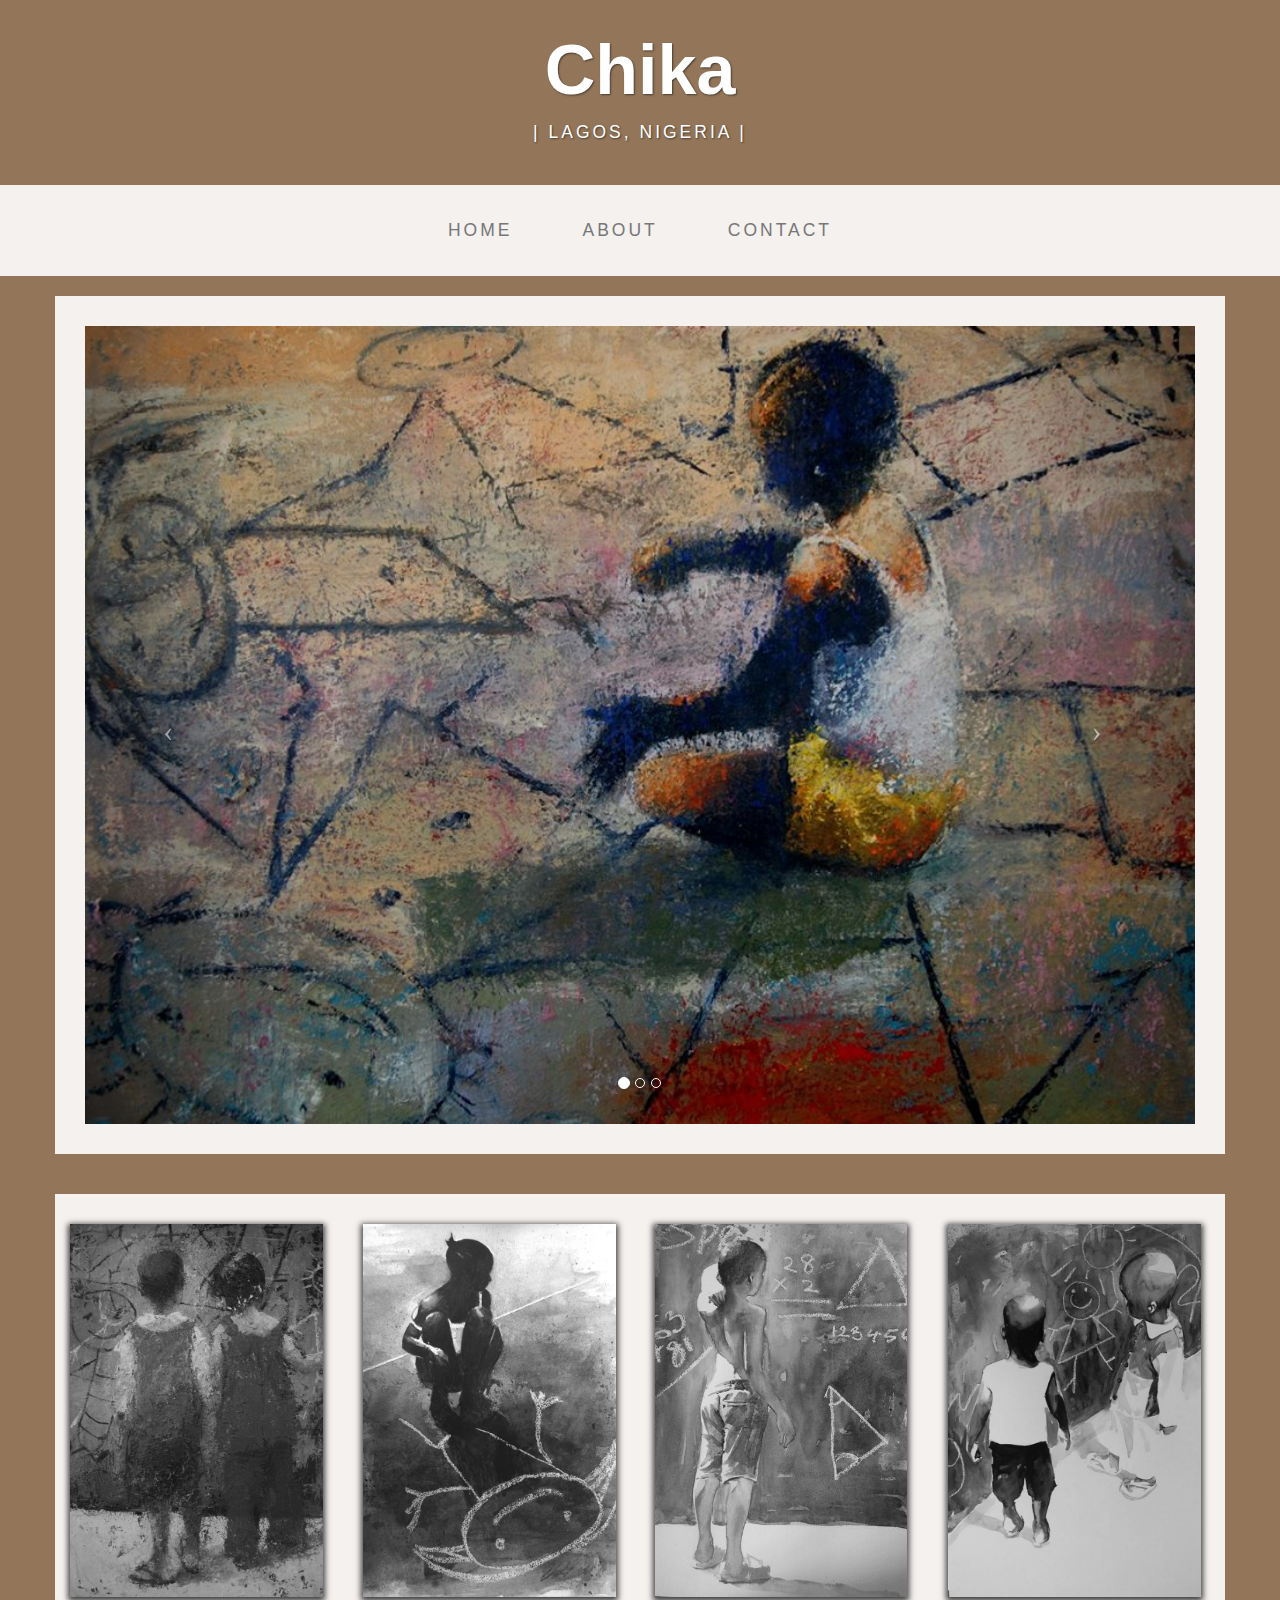
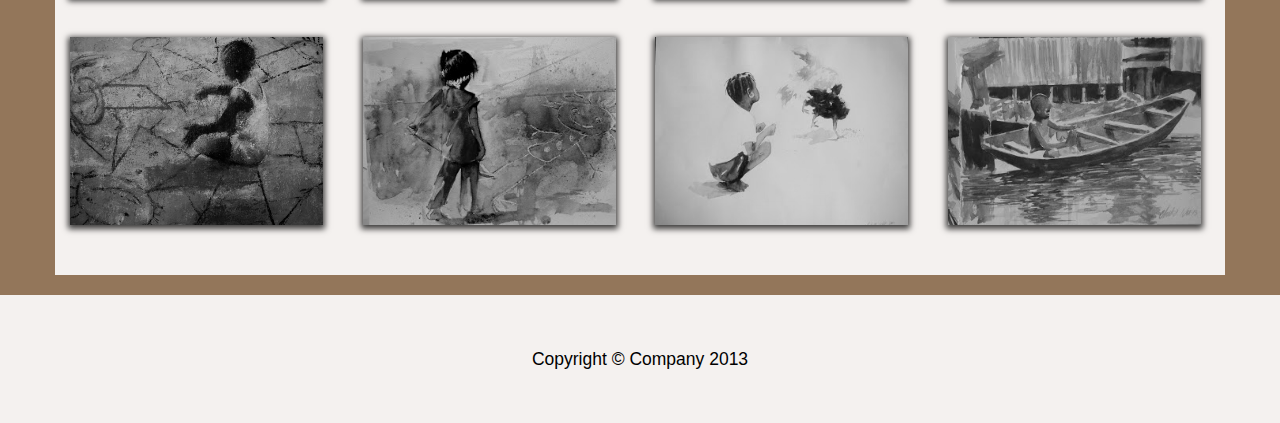
<file: index.html>
<!DOCTYPE html>
<html lang="en">

<head>
    <meta charset="utf-8">
    <meta name="viewport" content="width=device-width, initial-scale=1.0">
    <meta name="description" content="">
    <meta name="author" content="">

    <title>Chika</title>

    <!-- Bootstrap core CSS -->
    <link href="css/bootstrap.css" rel="stylesheet">

    <!-- Add custom CSS here -->
    <link href="css/business-casual.css" rel="stylesheet">
</head>

<body>

    <div class="brand">Chika</div>
    <div class="address-bar">| Lagos, Nigeria |</div>

    <nav class="navbar navbar-default" role="navigation">
        <div class="container">
            <div class="navbar-header">
                <button type="button" class="navbar-toggle" data-toggle="collapse" data-target=".navbar-ex1-collapse">
                    <span class="sr-only">Toggle navigation</span>
                    <span class="icon-bar"></span>
                    <span class="icon-bar"></span>
                    <span class="icon-bar"></span>
                </button>
                <a class="navbar-brand" href="index.html">Chika Idu</a>
            </div>

            <!-- Collect the nav links, forms, and other content for toggling -->
            <div class="collapse navbar-collapse navbar-ex1-collapse">
                <ul class="nav navbar-nav">
                    <li><a href="index.html">Home</a>
                    </li>
                    <li><a href="about.html">About</a>
                    </li>
                    
                    <li><a href="contact.html">Contact</a>
                    </li>
                </ul>
            </div>
            <!-- /.navbar-collapse -->
        </div>
        <!-- /.container -->
    </nav>

    <div class="container">

        <div class="row">
            <div class="box">
                <div class="col-lg-12 text-center">
                    <div id="carousel-example-generic" class="carousel slide">
                        <!-- Indicators -->
                        <ol class="carousel-indicators hidden-xs">
                            <li data-target="#carousel-example-generic" data-slide-to="0" class="active"></li>
                            <li data-target="#carousel-example-generic" data-slide-to="1"></li>
                            <li data-target="#carousel-example-generic" data-slide-to="2"></li>
                        </ol>

                        <!-- Wrapper for slides -->
                        <div class="carousel-inner">
                            <div class="item active">
                                <img class="img-responsive img-full" src="img/Img4.jpg" alt="">
                            </div>
                            <div class="item">
                                <img class="img-responsive img-full" src="img/Img6.jpg" alt="">
                            </div>
                            <div class="item">
                                <img class="img-responsive img-full" src="img/Img10.jpg" alt="">
                            </div>
                        </div>

                        <!-- Controls -->
                        <a class="left carousel-control" href="#carousel-example-generic" data-slide="prev">
                            <span class="icon-prev"></span>
                        </a>
                        <a class="right carousel-control" href="#carousel-example-generic" data-slide="next">
                            <span class="icon-next"></span>
                        </a>
                    </div>
                   
                </div>
            </div>
        </div>
        </br>

        <div class="row">
            <div class="box">
                	<div class="row">
		<div class="col-md-3 col-sm-4 col-xs-6"><img class="img-thumbresponsive " src="img/Img2.jpg" style="height: 373px" /></div>
        <div class="col-md-3 col-sm-4 col-xs-6"><img class="img-thumbresponsive" src="img/Img3.jpg" style="height: 373px" /></div>
        <div class="col-md-3 col-sm-4 col-xs-6"><img class="img-thumbresponsive" src="img/Img5.jpg" style="height: 373px" /></div>
        <div class="col-md-3 col-sm-4 col-xs-6"><img class="img-thumbresponsive" src="img/Img7.jpg" style="height: 373px" /></div>
	</div>
	</br>
    <div class="row">
    	<div class="col-md-3 col-sm-4 col-xs-6"><img class="img-thumbresponsive" src="img/Img4.jpg" style="height: 188px; width: 253px;" /></div>
        <div class="col-md-3 col-sm-4 col-xs-6"><img class="img-thumbresponsive" src="img/Img13.jpg" style="height: 188px; width: 253px;" /></div>
	    <div class="col-md-3 col-sm-4 col-xs-6"><img class="img-thumbresponsive" src="img/Img16.jpg" style="height: 188px; width: 253px;" /></div>
        <div class="col-md-3 col-sm-4 col-xs-6"><img class="img-thumbresponsive" src="img/Img18.jpg" style="height: 188px; width: 253px;" /></div>
    </div>
            </div>
        </div>

       

    </div>
    <!-- /.container -->

    <footer>
        <div class="container">
            <div class="row">
                <div class="col-lg-12 text-center">
                    <p>Copyright &copy; Company 2013</p>
                </div>
            </div>
        </div>
    </footer>

    <!-- JavaScript -->
    <script src="js/jquery-1.10.2.js"></script>
    <script src="js/bootstrap.js"></script>
    <script>
    // Activates the Carousel
    $('.carousel').carousel({
        interval: 5000
    })
    </script>

</body>

</html>
</file>
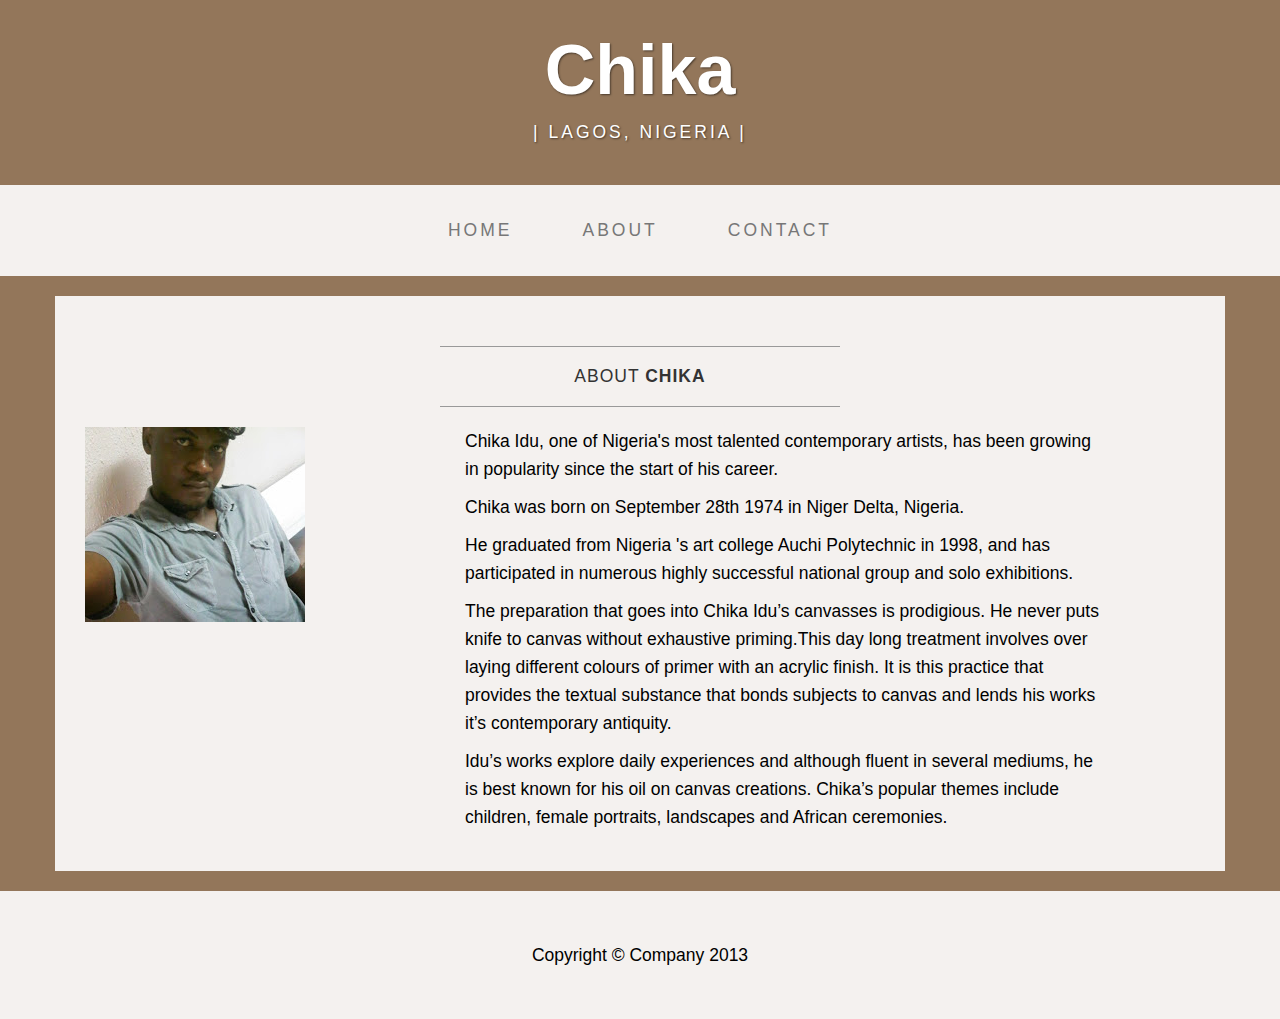
<file: about.html>
<!DOCTYPE html>
<html lang="en">

<head>
    <meta charset="utf-8">
    <meta name="viewport" content="width=device-width, initial-scale=1.0">
    <meta name="description" content="">
    <meta name="author" content="">

    <title>Chika</title>

    <!-- Bootstrap core CSS -->
    <link href="css/bootstrap.css" rel="stylesheet">

    <!-- Add custom CSS here -->
    <link href="css/business-casual.css" rel="stylesheet">
</head>

<body>

    <div class="brand">Chika</div>
    <div class="address-bar">| Lagos, Nigeria | </div>

    <nav class="navbar navbar-default" role="navigation">
        <div class="container">
            <div class="navbar-header">
                <button type="button" class="navbar-toggle" data-toggle="collapse" data-target=".navbar-ex1-collapse">
                    <span class="sr-only">Toggle navigation</span>
                    <span class="icon-bar"></span>
                    <span class="icon-bar"></span>
                    <span class="icon-bar"></span>
                </button>
                <a class="navbar-brand" href="index.html">Chika</a>
            </div>

            <!-- Collect the nav links, forms, and other content for toggling -->
            <div class="collapse navbar-collapse navbar-ex1-collapse">
                <ul class="nav navbar-nav">
                    <li><a href="index.html">Home</a>
                    </li>
                    <li><a href="about.html">About</a>
                    </li>
                   
                    <li><a href="contact.html">Contact</a>
                    </li>
                </ul>
            </div>
            <!-- /.navbar-collapse -->
        </div>
        <!-- /.container -->
    </nav>

    <div class="container">

        <div class="row">
            <div class="box">
                <div class="col-lg-12">
                    <hr>
                    <h2 class="intro-text text-center">About <strong>Chika</strong>
                    </h2>
                    <hr>
                </div>
                <div class="col-md-4">
                    <img class="img-responsive img-border-left" src="img/chika.jpg" alt="">
                </div>
                <div class="col-md-7">
                    <p>Chika Idu, one of Nigeria's most talented contemporary artists, has been growing in popularity since the start of his career.</p>
                    <p> Chika was born on September 28th 1974 in Niger Delta, Nigeria.</p>
                    <p>He graduated from Nigeria 's art college Auchi Polytechnic in 1998, and has participated in numerous highly successful national group and solo exhibitions.</p>
                    <p>The preparation that goes into Chika Idu’s canvasses is prodigious. He never puts knife to canvas without exhaustive priming.This day long treatment involves over laying different colours of primer with an acrylic finish. It is this practice that provides the textual substance that bonds subjects to canvas and lends his works it’s contemporary antiquity.</p>
                    <p> Idu’s works explore daily experiences and although fluent in several mediums, he is best known for his oil on canvas creations. Chika’s popular themes include children, female portraits, landscapes and African ceremonies.</p>
                </div>
                <div class="clearfix"></div>
            </div>
        </div>



    </div>
    <!-- /.container -->

    <footer>
        <div class="container">
            <div class="row">
                <div class="col-lg-12 text-center">
                    <p>Copyright &copy; Company 2013</p>
                </div>
            </div>
        </div>
    </footer>

    <!-- JavaScript -->
    <script src="js/jquery-1.10.2.js"></script>
    <script src="js/bootstrap.js"></script>

</body>

</html>
</file>
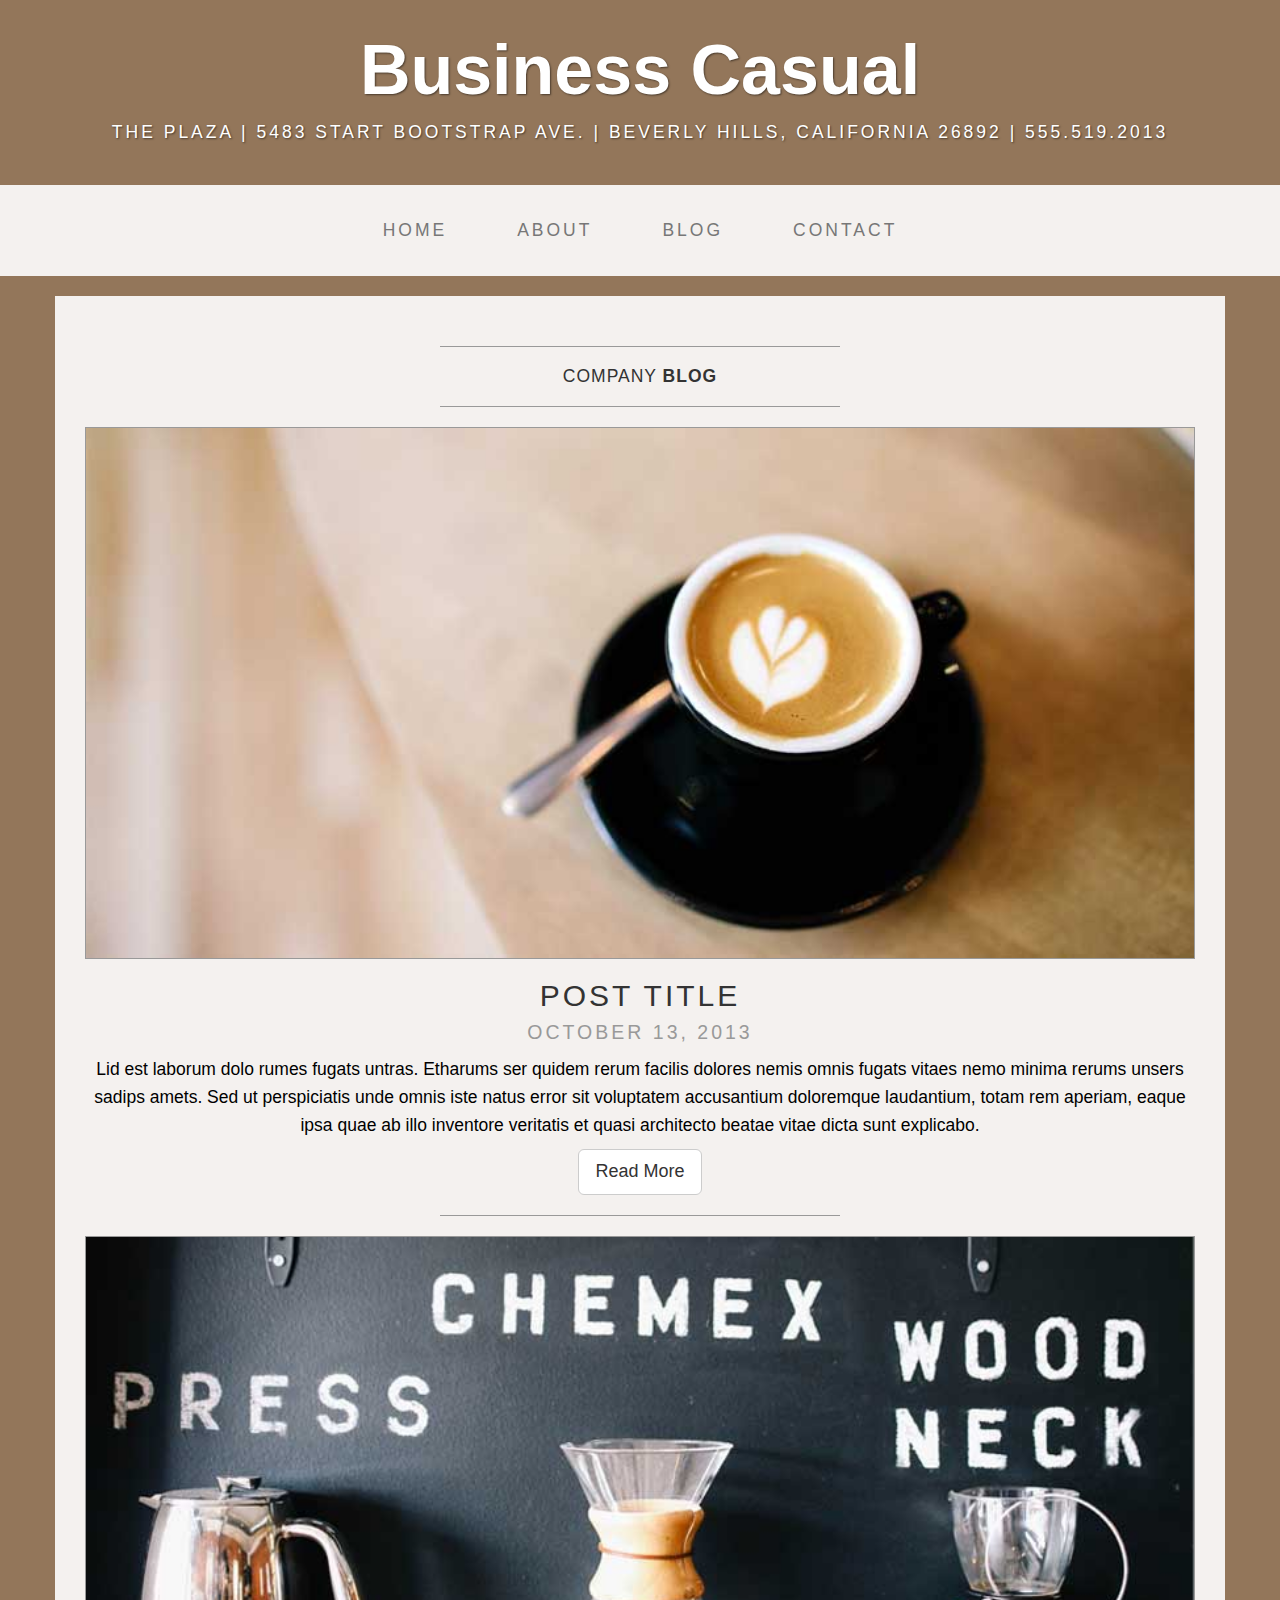
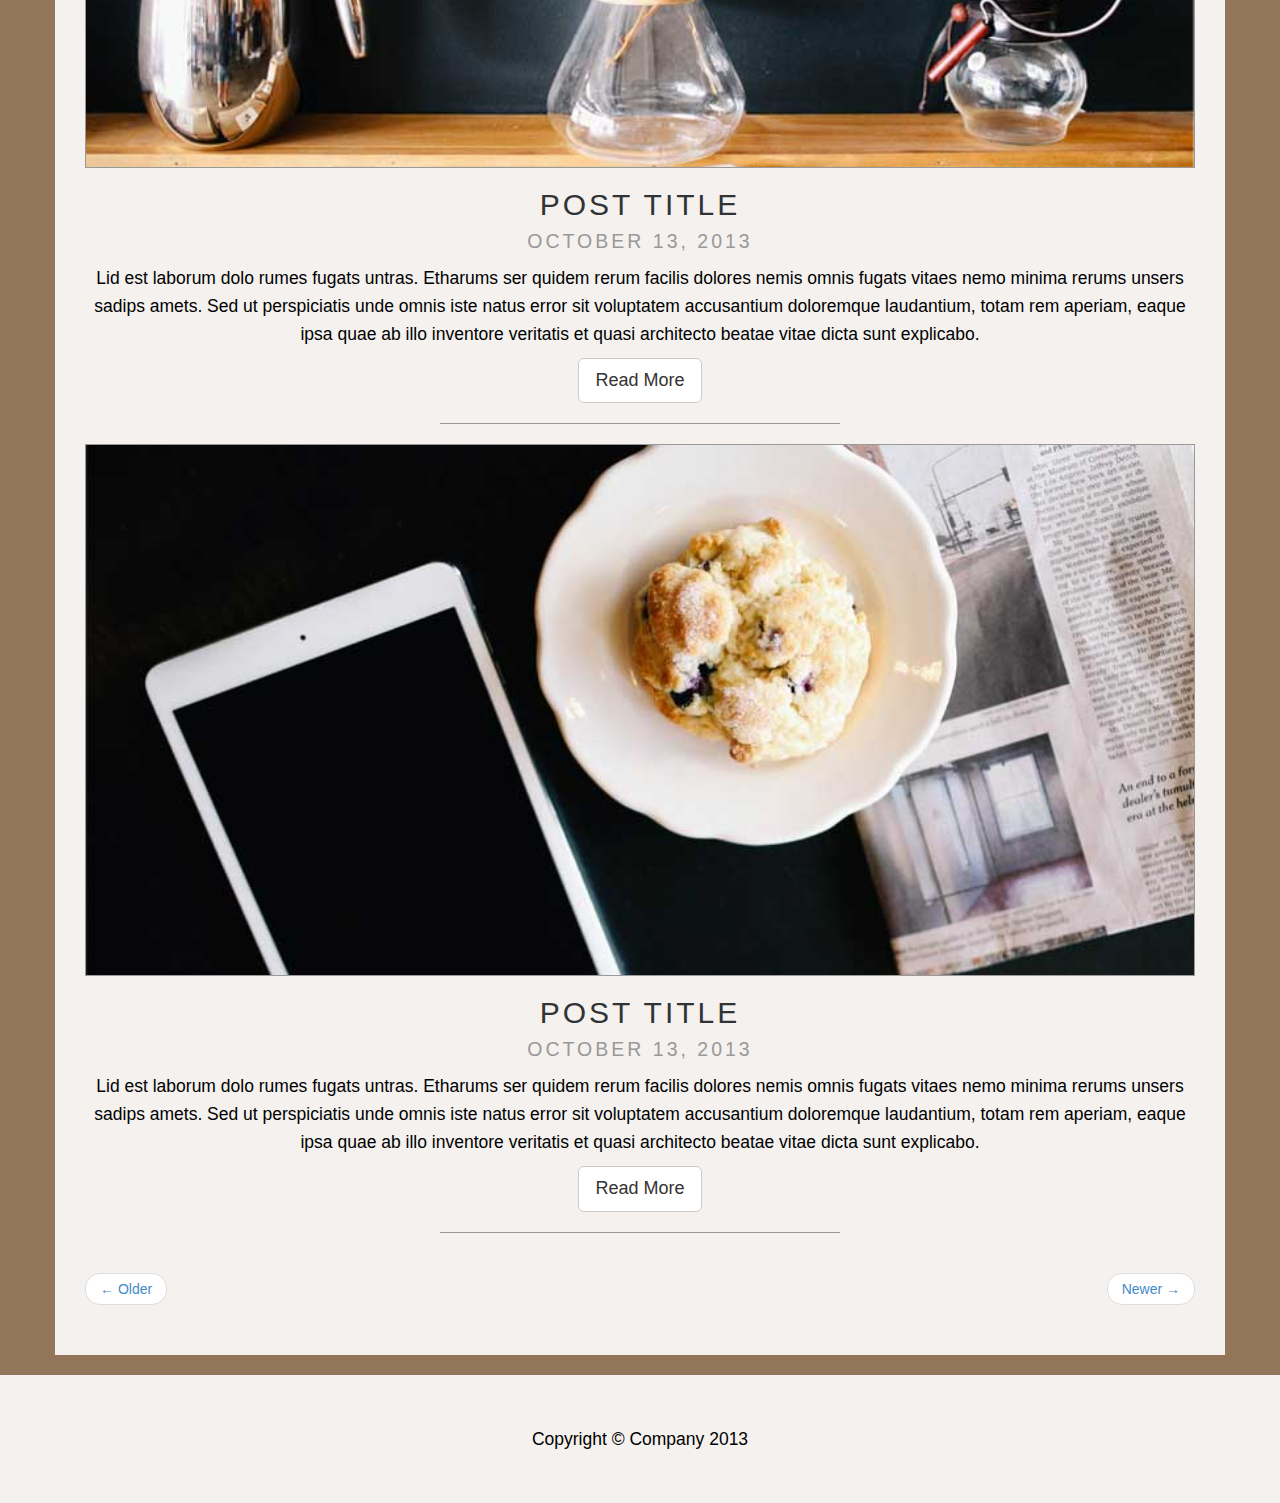
<file: blog.html>
<!DOCTYPE html>
<html lang="en">

<head>
    <meta charset="utf-8">
    <meta name="viewport" content="width=device-width, initial-scale=1.0">
    <meta name="description" content="">
    <meta name="author" content="">

    <title>Blog - Business Casual Template for Bootstrap</title>

    <!-- Bootstrap core CSS -->
    <link href="css/bootstrap.css" rel="stylesheet">

    <!-- Add custom CSS here -->
    <link href="css/business-casual.css" rel="stylesheet">
</head>

<body>

    <div class="brand">Business Casual</div>
    <div class="address-bar">The Plaza | 5483 Start Bootstrap Ave. | Beverly Hills, California 26892 | 555.519.2013</div>

    <nav class="navbar navbar-default" role="navigation">
        <div class="container">
            <div class="navbar-header">
                <button type="button" class="navbar-toggle" data-toggle="collapse" data-target=".navbar-ex1-collapse">
                    <span class="sr-only">Toggle navigation</span>
                    <span class="icon-bar"></span>
                    <span class="icon-bar"></span>
                    <span class="icon-bar"></span>
                </button>
                <a class="navbar-brand" href="index.html">Business Casual</a>
            </div>

            <!-- Collect the nav links, forms, and other content for toggling -->
            <div class="collapse navbar-collapse navbar-ex1-collapse">
                <ul class="nav navbar-nav">
                    <li><a href="index.html">Home</a>
                    </li>
                    <li><a href="about.html">About</a>
                    </li>
                    <li><a href="blog.html">Blog</a>
                    </li>
                    <li><a href="contact.html">Contact</a>
                    </li>
                </ul>
            </div>
            <!-- /.navbar-collapse -->
        </div>
        <!-- /.container -->
    </nav>

    <div class="container">

        <div class="row">
            <div class="box">
                <div class="col-lg-12">
                    <hr>
                    <h2 class="intro-text text-center">Company <strong>blog</strong>
                    </h2>
                    <hr>
                </div>
                <div class="col-lg-12 text-center">
                    <img class="img-responsive img-border img-full" src="img/slide-1.jpg" alt="">
                    <h2>Post Title
                        <br>
                        <small>October 13, 2013</small>
                    </h2>
                    <p>Lid est laborum dolo rumes fugats untras. Etharums ser quidem rerum facilis dolores nemis omnis fugats vitaes nemo minima rerums unsers sadips amets. Sed ut perspiciatis unde omnis iste natus error sit voluptatem accusantium doloremque laudantium, totam rem aperiam, eaque ipsa quae ab illo inventore veritatis et quasi architecto beatae vitae dicta sunt explicabo.</p>
                    <a href="#" class="btn btn-default btn-lg">Read More</a>
                    <hr>
                </div>
                <div class="col-lg-12 text-center">
                    <img class="img-responsive img-border img-full" src="img/slide-2.jpg" alt="">
                    <h2>Post Title
                        <br>
                        <small>October 13, 2013</small>
                    </h2>
                    <p>Lid est laborum dolo rumes fugats untras. Etharums ser quidem rerum facilis dolores nemis omnis fugats vitaes nemo minima rerums unsers sadips amets. Sed ut perspiciatis unde omnis iste natus error sit voluptatem accusantium doloremque laudantium, totam rem aperiam, eaque ipsa quae ab illo inventore veritatis et quasi architecto beatae vitae dicta sunt explicabo.</p>
                    <a href="#" class="btn btn-default btn-lg">Read More</a>
                    <hr>
                </div>
                <div class="col-lg-12 text-center">
                    <img class="img-responsive img-border img-full" src="img/slide-3.jpg" alt="">
                    <h2>Post Title
                        <br>
                        <small>October 13, 2013</small>
                    </h2>
                    <p>Lid est laborum dolo rumes fugats untras. Etharums ser quidem rerum facilis dolores nemis omnis fugats vitaes nemo minima rerums unsers sadips amets. Sed ut perspiciatis unde omnis iste natus error sit voluptatem accusantium doloremque laudantium, totam rem aperiam, eaque ipsa quae ab illo inventore veritatis et quasi architecto beatae vitae dicta sunt explicabo.</p>
                    <a href="#" class="btn btn-default btn-lg">Read More</a>
                    <hr>
                </div>
                <div class="col-lg-12 text-center">
                    <ul class="pager">
                        <li class="previous"><a href="#">&larr; Older</a>
                        </li>
                        <li class="next"><a href="#">Newer &rarr;</a>
                        </li>
                    </ul>
                </div>
            </div>
        </div>

    </div>
    <!-- /.container -->

    <footer>
        <div class="container">
            <div class="row">
                <div class="col-lg-12 text-center">
                    <p>Copyright &copy; Company 2013</p>
                </div>
            </div>
        </div>
    </footer>

    <!-- JavaScript -->
    <script src="js/jquery-1.10.2.js"></script>
    <script src="js/bootstrap.js"></script>

</body>

</html>
</file>
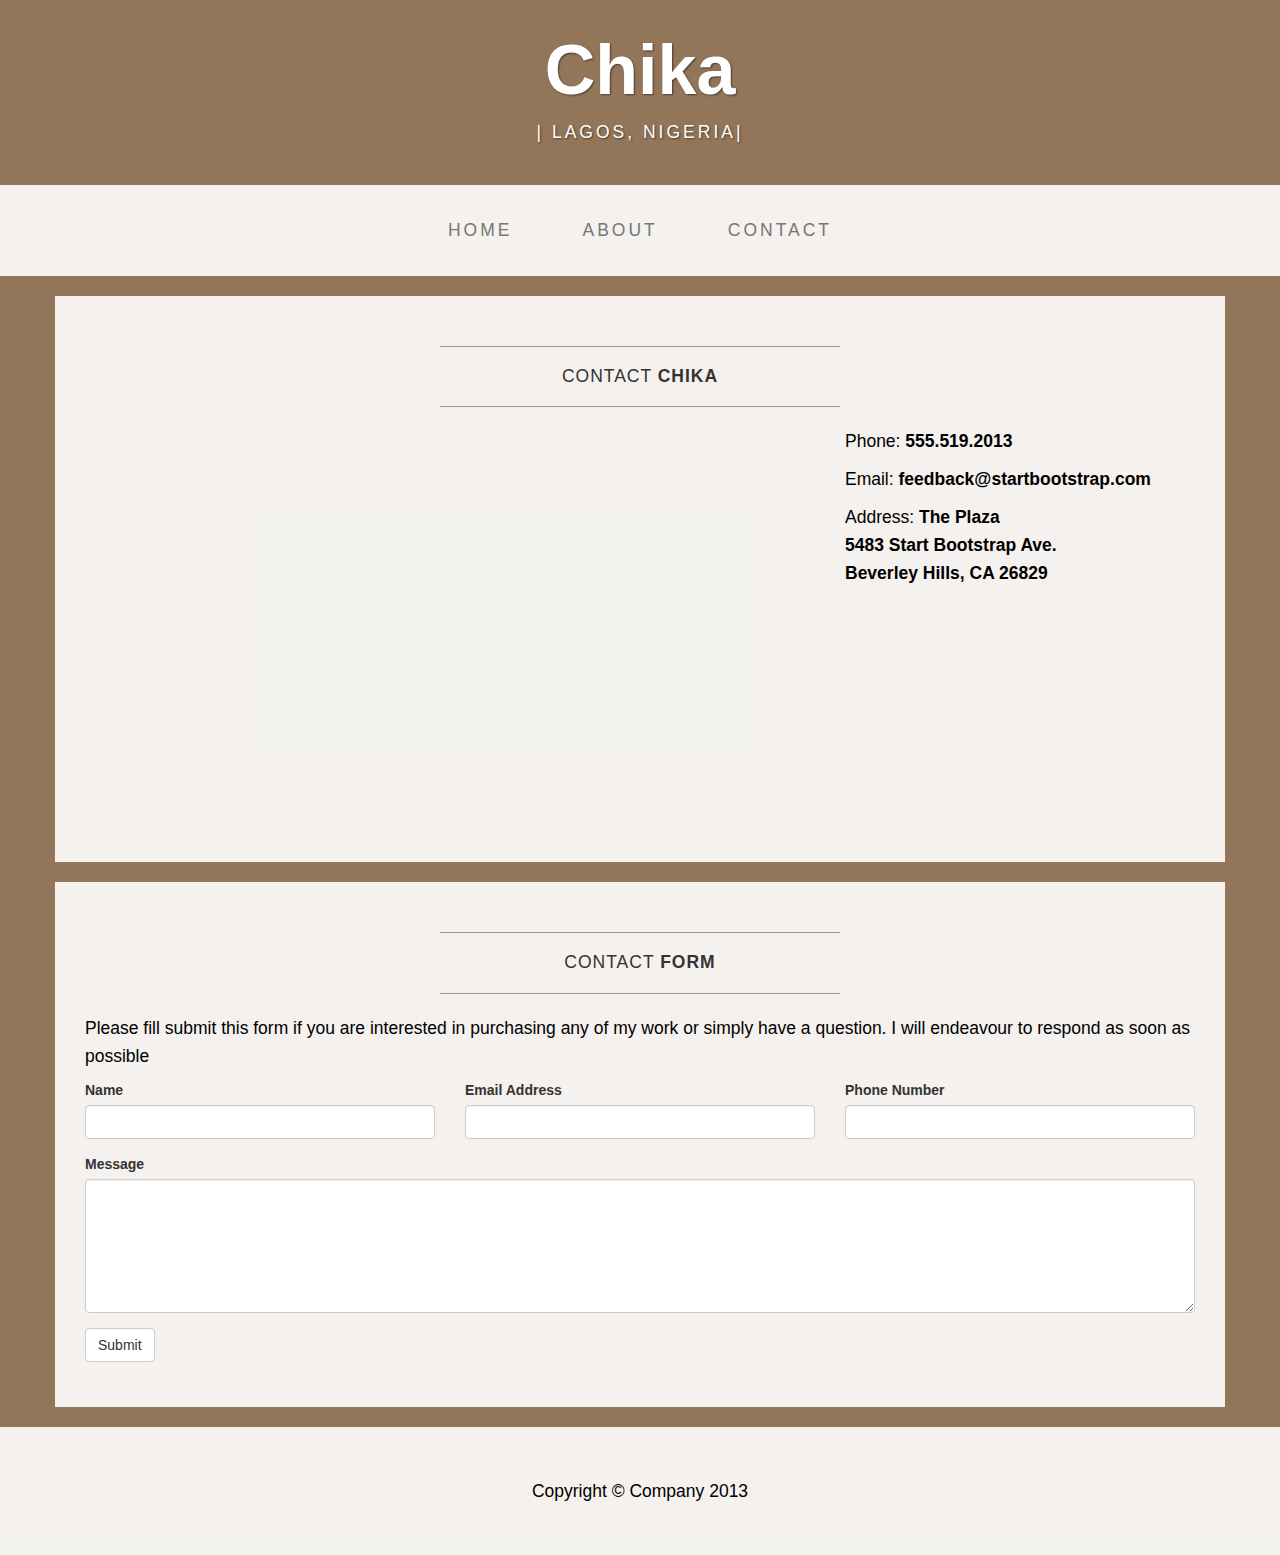
<file: contact.html>
<!DOCTYPE html>
<html lang="en">

<head>
    <meta charset="utf-8">
    <meta name="viewport" content="width=device-width, initial-scale=1.0">
    <meta name="description" content="">
    <meta name="author" content="">

    <title>Chika</title>

    <!-- Bootstrap core CSS -->
    <link href="css/bootstrap.css" rel="stylesheet">

    <!-- Add custom CSS here -->
    <link href="css/business-casual.css" rel="stylesheet">
</head>

<body>

    <div class="brand">Chika</div>
    <div class="address-bar">| Lagos, Nigeria|</div>

    <nav class="navbar navbar-default" role="navigation">
        <div class="container">
            <div class="navbar-header">
                <button type="button" class="navbar-toggle" data-toggle="collapse" data-target=".navbar-ex1-collapse">
                    <span class="sr-only">Toggle navigation</span>
                    <span class="icon-bar"></span>
                    <span class="icon-bar"></span>
                    <span class="icon-bar"></span>
                </button>
                <a class="navbar-brand" href="index.html">Business Casual</a>
            </div>

            <!-- Collect the nav links, forms, and other content for toggling -->
            <div class="collapse navbar-collapse navbar-ex1-collapse">
                <ul class="nav navbar-nav">
                    <li><a href="index.html">Home</a>
                    </li>
                    <li><a href="about.html">About</a>
                    </li>
                    
                    <li><a href="contact.html">Contact</a>
                    </li>
                </ul>
            </div>
            <!-- /.navbar-collapse -->
        </div>
        <!-- /.container -->
    </nav>

    <div class="container">

        <div class="row">
            <div class="box">
                <div class="col-lg-12">
                    <hr>
                    <h2 class="intro-text text-center">Contact <strong>Chika</strong>
                    </h2>
                    <hr>
                </div>
                <div class="col-md-8">
                    <!-- Embedded Google Map using an iframe - to select your location find it on Google maps and paste the link as the iframe src. If you want to use the Google Maps API instead then have at it! -->
                    
                <iframe width="100%" height="400" frameborder="0" scrolling="no" marginheight="0" marginwidth="0" src="https://www.google.com/maps/embed?pb=!1m18!1m12!1m3!1d8061840.182757801!2d10.033242669025677!3d9.382247339997257!2m3!1f0!2f0!3f0!3m2!1i1024!2i768!4f13.1!3m3!1m2!1s0x103b8b2ae68280c1%3A0xdc9e87a367c3d9cb!2sLagos!5e0!3m2!1sen!2sie!4v1402430346553"></iframe>
                </div>
                <div class="col-md-4">
                    <p>Phone: <strong>555.519.2013</strong>
                    </p>
                    <p>Email: <strong>feedback@startbootstrap.com</strong>
                    </p>
                    <p>Address: <strong>The Plaza<br>5483 Start Bootstrap Ave.<br>Beverley Hills, CA 26829</strong>
                    </p>
                </div>
                <div class="clearfix"></div>
            </div>
        </div>

        <div class="row">
            <div class="box">
                <div class="col-lg-12">
                    <hr>
                    <h2 class="intro-text text-center">Contact <strong>form</strong>
                    </h2>
                    <hr>
                    <p>Please fill submit this form if you are interested in purchasing any of my work or simply have a question.  I will endeavour to respond as soon as possible</p>
                    
                        <div class="row">
                            <div class="form-group col-lg-4">
                                <label>Name</label>
                                <input type="text" class="form-control">
                            </div>
                            <div class="form-group col-lg-4">
                                <label>Email Address</label>
                                <input type="email" class="form-control">
                            </div>
                            <div class="form-group col-lg-4">
                                <label>Phone Number</label>
                                <input type="tel" class="form-control">
                            </div>
                            <div class="clearfix"></div>
                            <div class="form-group col-lg-12">
                                <label>Message</label>
                                <textarea class="form-control" rows="6"></textarea>
                            </div>
                            <div class="form-group col-lg-12">
                                <input type="hidden" name="save" value="contact">
                                <button type="submit" class="btn btn-default">Submit</button>
                            </div>
                        </div>
                    </form>
                </div>
            </div>
        </div>

    </div>
    <!-- /.container -->

    <footer>
        <div class="container">
            <div class="row">
                <div class="col-lg-12 text-center">
                    <p>Copyright &copy; Company 2013</p>
                </div>
            </div>
        </div>
    </footer>

    <!-- JavaScript -->
    <script src="js/jquery-1.10.2.js"></script>
    <script src="js/bootstrap.js"></script>

</body>

</html>
</file>
<file: css/business-casual.css>
img:hover {
  filter: none; /* IE6-9 */
  -webkit-filter: grayscale(0); /* Google Chrome, Safari 6+ & Opera 15+ */
 
}

body {
  /*background: url(../img/Img10.jpg) no-repeat center center fixed; */
  background-color: #93765A;
  -webkit-background-size: cover;
  -moz-background-size: cover;
  -o-background-size: cover;
  background-size: cover;
}

h1, h2, h3, h4, h5, h6 {
  text-transform: uppercase;
  letter-spacing: 3px;
  font-weight: 400;
}

p {
  font-size: 1.25em;
  line-height: 1.6;
  color: #000;
}

hr {
  border-color: #999999;
  max-width: 400px;
}

.brand,
.address-bar {
  display: none;
}


.navbar-brand {
  text-transform: uppercase;
  letter-spacing: 2px;
  font-weight: 900;
}

.navbar-nav {
  text-transform: uppercase;
  letter-spacing: 3px;
  font-weight: 400;
}

.img-full {
  min-width: 100%;
}

.brand-name {
  font-weight: 700;
  font-size: 1.5em;
  text-transform: capitalize;
  letter-spacing: normal;
}

.tagline-divider {
  margin: 15px auto 3px;
  border-color: #999999;
  max-width: 250px;
}

.box {
  background: #fff;
  background: rgba(255,255,255,0.9);
  margin-bottom: 20px;
  padding: 30px 15px;
}

.intro-text {
  text-transform: uppercase;
  letter-spacing: 1px;
  font-size: 1.25em;
  font-weight: 400;
}

.img-border {
  float: none;
  margin: 0 auto 0;
  border: #999999 solid 1px;
}

.img-left {
  float: none;
  margin: 0 auto 0;
}

footer {
  background: #fff;
  background: rgba(255,255,255,0.9);
}

footer p {
  margin: 0;
  padding: 50px 0;
}

@media screen and (min-width: 768px) {

.brand {
  display: inherit;
  font-weight: 700;
  font-size: 5em;
  line-height: normal;
  text-align: center;
  margin: 0;
  padding: 30px 0 10px;
  color: #fff;
  text-shadow: 1px 1px 2px rgba(0, 0, 0, 0.5);
}

.top-divider {
  margin-top: 0;
}

.img-left {
  float: left;
  margin-right: 25px;
}

.address-bar {
  display: inherit;
  text-align: center;
  margin: 0;
  padding: 0 0 40px;
  font-size: 1.25em;
  text-transform: uppercase;
  letter-spacing: 3px;
  font-weight: 400;
  color: #fff;
  text-shadow: 1px 1px 2px rgba(0, 0, 0, 0.5);
}

.navbar {
  border-radius: 0;
}

.navbar-header {
  display: none;
}

.navbar {
  min-height: 0;
}

.navbar-default {
  background: #fff;
  background: rgba(255,255,255,0.9);
  border: none;
}

.nav>li>a {
  padding: 35px;
}

.navbar-nav>li>a {
  line-height: normal;
}

.navbar-nav {
  float: none;
  margin: 0 auto;
  display: table;
  table-layout: fixed;
  font-size: 1.25em;
}

}

@media screen and (min-width: 1200px) {
    .box:after {
        content: '';
        display: table;
        clear: both;
    }
}
</file>
